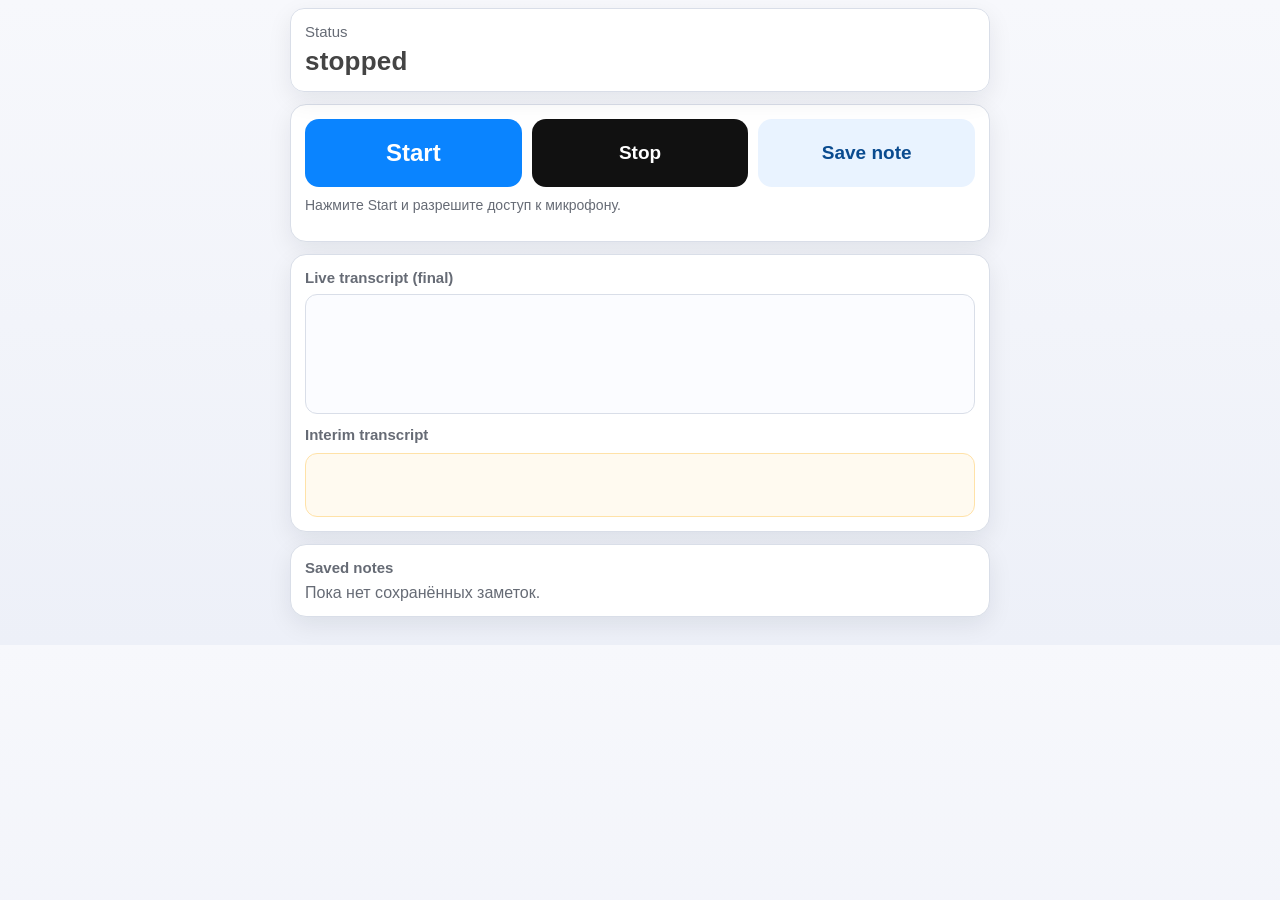
<file: speech-notes-test.html>
<!doctype html>
<html lang="ru">
  <head>
    <meta charset="utf-8" />
    <meta
      name="viewport"
      content="width=device-width, initial-scale=1, viewport-fit=cover"
    />
    <meta name="theme-color" content="#f6f7fb" />
    <title>Speech Notes Test (iPhone Safari)</title>
    <style>
      :root {
        --bg: #f6f7fb;
        --card: #ffffff;
        --text: #1c1c1e;
        --muted: #666b75;
        --accent: #0a84ff;
        --accent-strong: #0066cc;
        --danger: #d93a2f;
        --border: #d9dee8;
        --ok: #0a7f3f;
        --shadow: 0 8px 24px rgba(10, 20, 40, 0.08);
      }

      * {
        box-sizing: border-box;
      }

      body {
        margin: 0;
        font-family: -apple-system, BlinkMacSystemFont, "SF Pro Text", "Segoe UI", sans-serif;
        background: linear-gradient(180deg, #f7f8fc 0%, #edf0f8 100%);
        color: var(--text);
        -webkit-font-smoothing: antialiased;
        text-rendering: optimizeLegibility;
        padding: calc(env(safe-area-inset-top) + 8px) 14px calc(env(safe-area-inset-bottom) + 16px);
      }

      .wrap {
        width: 100%;
        max-width: 700px;
        margin: 0 auto;
      }

      .status-bar {
        position: sticky;
        top: calc(env(safe-area-inset-top));
        z-index: 10;
        background: rgba(255, 255, 255, 0.92);
        backdrop-filter: blur(8px);
        border: 1px solid var(--border);
        border-radius: 14px;
        box-shadow: var(--shadow);
        padding: 14px;
        margin-bottom: 12px;
      }

      .status-title {
        margin: 0;
        font-size: 15px;
        color: var(--muted);
      }

      .status-value {
        margin: 6px 0 0;
        font-size: 26px;
        font-weight: 760;
        letter-spacing: 0.2px;
      }

      .status-value.listening {
        color: var(--ok);
      }

      .status-value.stopped {
        color: #444;
      }

      .status-value.unsupported,
      .status-value.error {
        color: var(--danger);
      }

      .card {
        background: var(--card);
        border: 1px solid var(--border);
        border-radius: 16px;
        box-shadow: var(--shadow);
        padding: 14px;
        margin-bottom: 12px;
      }

      .controls {
        display: grid;
        grid-template-columns: 1fr 1fr;
        gap: 10px;
      }

      button {
        min-height: 54px;
        border: 0;
        border-radius: 14px;
        padding: 12px 14px;
        font-size: 19px;
        font-weight: 700;
        cursor: pointer;
        touch-action: manipulation;
        -webkit-tap-highlight-color: transparent;
      }

      .btn-start {
        grid-column: span 2;
        min-height: 68px;
        font-size: 24px;
        background: var(--accent);
        color: #fff;
      }

      .btn-start:active {
        background: var(--accent-strong);
      }

      .btn-stop {
        background: #111;
        color: #fff;
      }

      .btn-save {
        background: #e9f3ff;
        color: #0a4b8f;
      }

      button[disabled] {
        opacity: 0.45;
        cursor: not-allowed;
      }

      .section-title {
        margin: 0 0 8px;
        font-size: 15px;
        color: var(--muted);
        font-weight: 700;
      }

      .transcript-box {
        width: 100%;
        min-height: 120px;
        background: #fbfcff;
        border: 1px solid var(--border);
        border-radius: 12px;
        padding: 12px;
        font-size: 18px;
        line-height: 1.45;
        word-break: break-word;
        white-space: pre-wrap;
      }

      .interim-box {
        margin-top: 10px;
        width: 100%;
        min-height: 64px;
        background: #fffaf0;
        border: 1px solid #ffe2a8;
        border-radius: 12px;
        padding: 10px 12px;
        font-size: 17px;
        color: #6a5309;
        line-height: 1.4;
        word-break: break-word;
      }

      .notes-list {
        list-style: none;
        margin: 0;
        padding: 0;
        display: grid;
        gap: 10px;
      }

      .note-item {
        border: 1px solid var(--border);
        border-radius: 12px;
        background: #fff;
        padding: 12px;
      }

      .note-text {
        margin: 0 0 10px;
        font-size: 17px;
        line-height: 1.4;
        white-space: pre-wrap;
        word-break: break-word;
      }

      .note-meta {
        display: flex;
        align-items: center;
        justify-content: space-between;
        gap: 10px;
      }

      .note-time {
        font-size: 13px;
        color: var(--muted);
      }

      .btn-delete {
        border: 1px solid #ffd2cd;
        background: #fff1ef;
        color: var(--danger);
        min-height: 38px;
        border-radius: 10px;
        font-size: 15px;
        padding: 8px 10px;
      }

      .empty {
        margin: 0;
        color: var(--muted);
        font-size: 16px;
      }

      .hint {
        margin-top: 10px;
        font-size: 14px;
        color: var(--muted);
      }

      @media (min-width: 720px) {
        .controls {
          grid-template-columns: 1fr 1fr 1fr;
        }

        .btn-start {
          grid-column: span 1;
        }
      }
    </style>
  </head>
  <body>
    <main class="wrap">
      <section class="status-bar" aria-live="polite">
        <p class="status-title">Status</p>
        <p id="statusValue" class="status-value stopped">stopped</p>
      </section>

      <section class="card">
        <div class="controls">
          <button id="startBtn" class="btn-start" type="button">Start</button>
          <button id="stopBtn" class="btn-stop" type="button">Stop</button>
          <button id="saveBtn" class="btn-save" type="button">Save note</button>
        </div>
        <p class="hint" id="messageText"></p>
      </section>

      <section class="card">
        <h2 class="section-title">Live transcript (final)</h2>
        <div id="finalTranscript" class="transcript-box"></div>
        <h2 class="section-title" style="margin-top: 12px">Interim transcript</h2>
        <div id="interimTranscript" class="interim-box"></div>
      </section>

      <section class="card">
        <h2 class="section-title">Saved notes</h2>
        <ul id="notesList" class="notes-list"></ul>
        <p id="emptyNotes" class="empty">Пока нет сохранённых заметок.</p>
      </section>
    </main>

    <script>
      (function () {
        const STORAGE_KEY = "speech_notes_v1";

        const startBtn = document.getElementById("startBtn");
        const stopBtn = document.getElementById("stopBtn");
        const saveBtn = document.getElementById("saveBtn");
        const statusValue = document.getElementById("statusValue");
        const messageText = document.getElementById("messageText");
        const finalTranscriptEl = document.getElementById("finalTranscript");
        const interimTranscriptEl = document.getElementById("interimTranscript");
        const notesList = document.getElementById("notesList");
        const emptyNotes = document.getElementById("emptyNotes");

        const SpeechRecognition = window.SpeechRecognition || window.webkitSpeechRecognition;
        const supported = typeof SpeechRecognition !== "undefined";

        let recognition = null;
        let isListening = false;
        let finalTranscript = "";
        let notes = loadNotes();

        renderNotes();
        renderTranscript();

        if (!supported) {
          setStatus("unsupported", "Ваш Safari не поддерживает Web Speech API (SpeechRecognition/webkitSpeechRecognition).");
          startBtn.disabled = true;
          stopBtn.disabled = true;
          return;
        }

        setStatus("stopped", "Нажмите Start и разрешите доступ к микрофону.");

        startBtn.addEventListener("click", startListening);
        stopBtn.addEventListener("click", stopListening);
        saveBtn.addEventListener("click", saveNote);

        function createRecognition() {
          const rec = new SpeechRecognition();
          rec.lang = "ru-RU";
          rec.continuous = true;
          rec.interimResults = true;

          rec.onstart = function () {
            isListening = true;
            setStatus("listening", "Идёт распознавание...");
          };

          rec.onresult = function (event) {
            let interimText = "";

            for (let i = event.resultIndex; i < event.results.length; i += 1) {
              const chunk = event.results[i][0].transcript;
              if (event.results[i].isFinal) {
                finalTranscript += chunk;
                if (!finalTranscript.endsWith(" ")) {
                  finalTranscript += " ";
                }
              } else {
                interimText += chunk;
              }
            }

            finalTranscriptEl.textContent = finalTranscript.trim();
            interimTranscriptEl.textContent = interimText.trim();
          };

          rec.onerror = function (event) {
            const details = event && event.error ? `Ошибка: ${event.error}` : "Неизвестная ошибка";
            setStatus("error", details);
          };

          rec.onend = function () {
            isListening = false;
            setStatus("stopped", "Распознавание остановлено.");
          };

          return rec;
        }

        function startListening() {
          if (!supported) {
            return;
          }

          if (isListening) {
            return;
          }

          try {
            if (!recognition) {
              recognition = createRecognition();
            }

            interimTranscriptEl.textContent = "";
            recognition.start();
          } catch (error) {
            setStatus("error", `Не удалось запустить распознавание: ${error.message || "unknown"}`);
          }
        }

        function stopListening() {
          if (!recognition || !isListening) {
            return;
          }
          recognition.stop();
        }

        function saveNote() {
          const text = finalTranscript.trim();
          if (!text) {
            setStatus("stopped", "Нет текста для сохранения.");
            return;
          }

          const note = {
            id: Date.now(),
            text,
            createdAt: new Date().toISOString(),
          };

          notes.unshift(note);
          persistNotes();
          renderNotes();

          finalTranscript = "";
          renderTranscript();
          setStatus("stopped", "Заметка сохранена в localStorage.");
        }

        function deleteNote(id) {
          notes = notes.filter((item) => item.id !== id);
          persistNotes();
          renderNotes();
        }

        function renderTranscript() {
          finalTranscriptEl.textContent = finalTranscript.trim();
          interimTranscriptEl.textContent = "";
        }

        function setStatus(type, message) {
          statusValue.className = `status-value ${type}`;
          statusValue.textContent = type;
          messageText.textContent = message;
        }

        function renderNotes() {
          notesList.innerHTML = "";

          if (notes.length === 0) {
            emptyNotes.style.display = "block";
            return;
          }

          emptyNotes.style.display = "none";

          notes.forEach((note) => {
            const li = document.createElement("li");
            li.className = "note-item";

            const text = document.createElement("p");
            text.className = "note-text";
            text.textContent = note.text;

            const meta = document.createElement("div");
            meta.className = "note-meta";

            const time = document.createElement("span");
            time.className = "note-time";
            time.textContent = formatDate(note.createdAt);

            const del = document.createElement("button");
            del.className = "btn-delete";
            del.type = "button";
            del.textContent = "Delete";
            del.addEventListener("click", () => deleteNote(note.id));

            meta.appendChild(time);
            meta.appendChild(del);

            li.appendChild(text);
            li.appendChild(meta);
            notesList.appendChild(li);
          });
        }

        function loadNotes() {
          try {
            const raw = localStorage.getItem(STORAGE_KEY);
            if (!raw) {
              return [];
            }
            const parsed = JSON.parse(raw);
            return Array.isArray(parsed) ? parsed : [];
          } catch (_) {
            return [];
          }
        }

        function persistNotes() {
          localStorage.setItem(STORAGE_KEY, JSON.stringify(notes));
        }

        function formatDate(isoString) {
          const date = new Date(isoString);
          if (Number.isNaN(date.getTime())) {
            return "";
          }

          return new Intl.DateTimeFormat("ru-RU", {
            dateStyle: "short",
            timeStyle: "short",
          }).format(date);
        }
      })();
    </script>
  </body>
</html>
</file>
